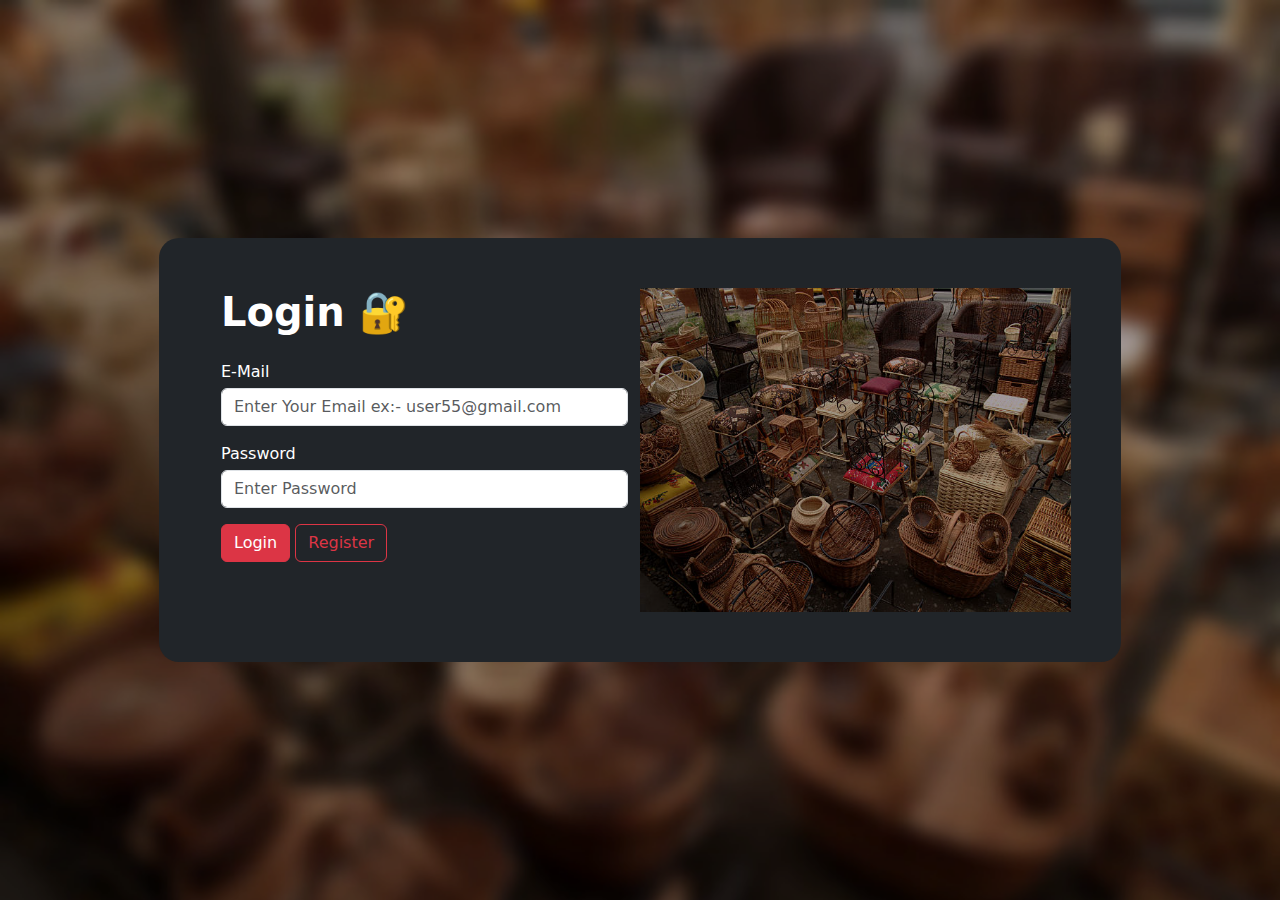
<file: index.html>
<!DOCTYPE html>
<html lang="en">
<head>
    <meta charset="UTF-8">
    <meta name="viewport" content="width=device-width, initial-scale=1.0">
    <title>Shopping</title>
    <!-- render element normaly -->
    <link rel="stylesheet" href="./style/normalize.css">
    <!-- font awesome libaray -->
    <link rel="stylesheet" href="./style/all.min.css">
    <!-- line icon -->
    <link href="https://cdn.lineicons.com/4.0/lineicons.css" rel="stylesheet" />
    <!-- Bootstrap -->
    <link rel="stylesheet" href="./style/bootstrap.min.css">
    <!-- file css -->
    <link rel="stylesheet" href="./style/style.css">
    <link rel="preconnect" href="https://fonts.googleapis.com">
    <link rel="preconnect" href="https://fonts.gstatic.com" crossorigin>
    <link href="https://fonts.googleapis.com/css2?family=Noto+Sans:ital,wght@0,100..900;1,100..900&family=Pacifico&family=Poetsen+One&family=Ubuntu+Sans:ital,wght@0,100..800;1,100..800&display=swap" rel="stylesheet">

</head>
<body>
    <div class="container d-flex justify-content-center align-items-center ">
            <div class="layOut bg-dark text-white row">
                <div class=" col-md-6 ">
                    <h2 class="mb-4 fs-1 fw-bold">Login 🔐</h2>
                    <div class="form">
                        <div class="mb-3">
                            <label class="mb-1" for="email">E-Mail</label>
                            <input type="email" placeholder="Enter Your Email ex:- user55@gmail.com" name="email" id="email" class="mb-1 email form-control">
                            
                        </div>
                        <div class="mb-3">
                            <label class="mb-1" for="password">Password</label>
                            <input type="password" placeholder="Enter Password" name="password" id="password" class="mb-1 password form-control">
                        </div>
                        <button type="submit"  class="login btn btn-danger " >Login</button>
                        <a href="register.html" class="btn btn-outline-danger">Register</a>
                        <div class="err alert alert-danger d-none mt-2" role="alert">Incorrect email or password</div>

                    </div>
                </div>
                <div class="cover position-relative col-md-6 p-0">
                    <img src="./image/register/2.jpg" alt="" class="w-100 h-100">
                </div>
            </div>
    </div>


        <script src="./js/bootstrap.bundle.min.js"></script>
        <script src="./js/main.js"></script>
</body>
</html>
</file>
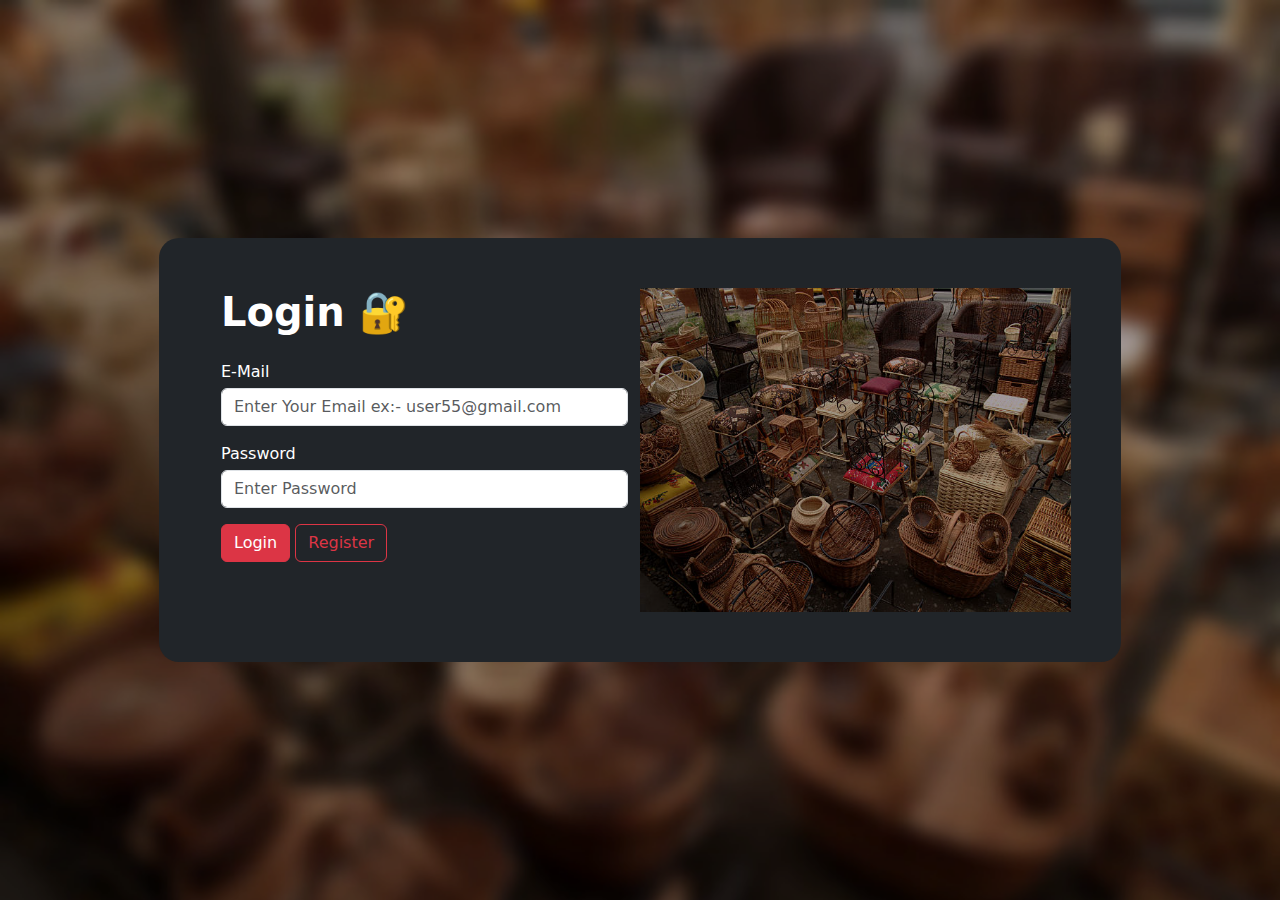
<file: Cart.html>
<!DOCTYPE html>
<html lang="en">
<head>
    <meta charset="UTF-8">
    <meta name="viewport" content="width=device-width, initial-scale=1.0">
    <title>Furniture</title>
    <link rel="stylesheet" href="./style/all.min.css">
    <link rel="stylesheet" href="./style/bootstrap.min.css">
    <link rel="stylesheet" href="./style/cart.css">
</head>
<body>
    <!-- start nav -->
    <div id="loader" class="center"></div>
    <i class="up fa-solid fa-arrow-up fs-5 bg-danger text-white rounded-circle p-3 position-fixed end-0 bottom-0 m-3 opacity-0"></i>
    
    <nav class="navbar navbar-expand-lg bg-body-tertiary top-0 start-0">
        <div class="container">
            <h1 class="navbar-brand fs-3">Furniture</h1>
            <button class="navbar-toggler" type="button" data-bs-toggle="collapse" data-bs-target="#navbarSupportedContent" aria-controls="navbarSupportedContent" aria-expanded="false" aria-label="Toggle navigation">
            <span class="navbar-toggler-icon"></span>
            </button>
            <div class="collapse navbar-collapse" id="navbarSupportedContent">
            <ul class="navbar-nav m-auto mb-2 mb-lg-0">
                <li class="nav-item me-3 active">
                <a class="nav-link fs-5 " href="./home.html">Home</a>
                </li>
                <li class="nav-item position-relative">
                <a class="nav-link fs-5 pe-4 " href="./Cart.html">Cart <i class="fs-5 fa-solid fa-shopping-bag"></i></a>
                <span class="numCart position-absolute top-0 end-0 bg-danger text-white p-1 rounded-3 fw-bold d-none "></span>
                </li>
            </ul>
            <div> 
                <button type="button" class="btn btn-outline-danger me-2" data-bs-toggle="modal" data-bs-target="#exampleModal">
                Log Out
                </button>
                
                <!-- Modal -->
                <div class="modal fade" id="exampleModal" tabindex="-1" aria-labelledby="exampleModalLabel" aria-hidden="true">
                <div class="modal-dialog">
                    <div class="modal-content">
                    <div class="modal-header">
                        <h3 class="modal-title fs-5 text-danger" id="exampleModalLabel" >Closing App</h3>
                        <button type="button" class="btn-close" data-bs-dismiss="modal" aria-label="Close"></button>
                    </div>
                    <div class="modal-body">
                        Are Your Sure To Log Out
                    </div>
                    <div class="modal-footer">
                        <button type="button" class="btn btn-danger" data-bs-dismiss="modal">No</button>
                        <button type="button" class="btn btn-dark" onclick="logOut()">Yes</button>
                    </div>
                    </div>
                </div>
                </div>
                <!-- ------ -->
                <span class="wel"></span>
            </div>
            </div>
        </div>
    </nav>
    <!-- end nav -->
    <!--start products in card -->
    <div class="cartItem my-5" >
        <div class="container">
            
            <div class="totalPrice border-bottom py-3 d-flex justify-content-between align-items-center">
                <div>
                    <span class="fs-3 fw-bold text-danger">Total Price: </span>
                    <span class="total fs-2"></span>
                </div>
                <div><a class="btn btn-danger" href="payment.html">Pay Now</a></div>

            </div>
            <div class="cartDesc"></div>
        </div>
    </div>
    <!--end products in card -->
    <div class="notFound my-5 py-5 text-center d-none ">
        <h3 class=" fs-1 text-danger">Not Found Items</h3>
    </div>

    <footer class="bg-danger py-3 fw-bold">
    <p class="text-white text-center m-0">
        Design By Doaa Mohamed &copy; 2024 
        <a href="https://www.facebook.com/profile.php?id=100038744180049" class="text-white fs-3 ms-2">
            <i class="fa-brands fa-facebook"></i>
        </a>
    </p>

    </footer>
    

    
    <script src="./js/bootstrap.bundle.min.js"></script>
    <script src="./js/cart.js"></script>
</body>
</html>
</file>
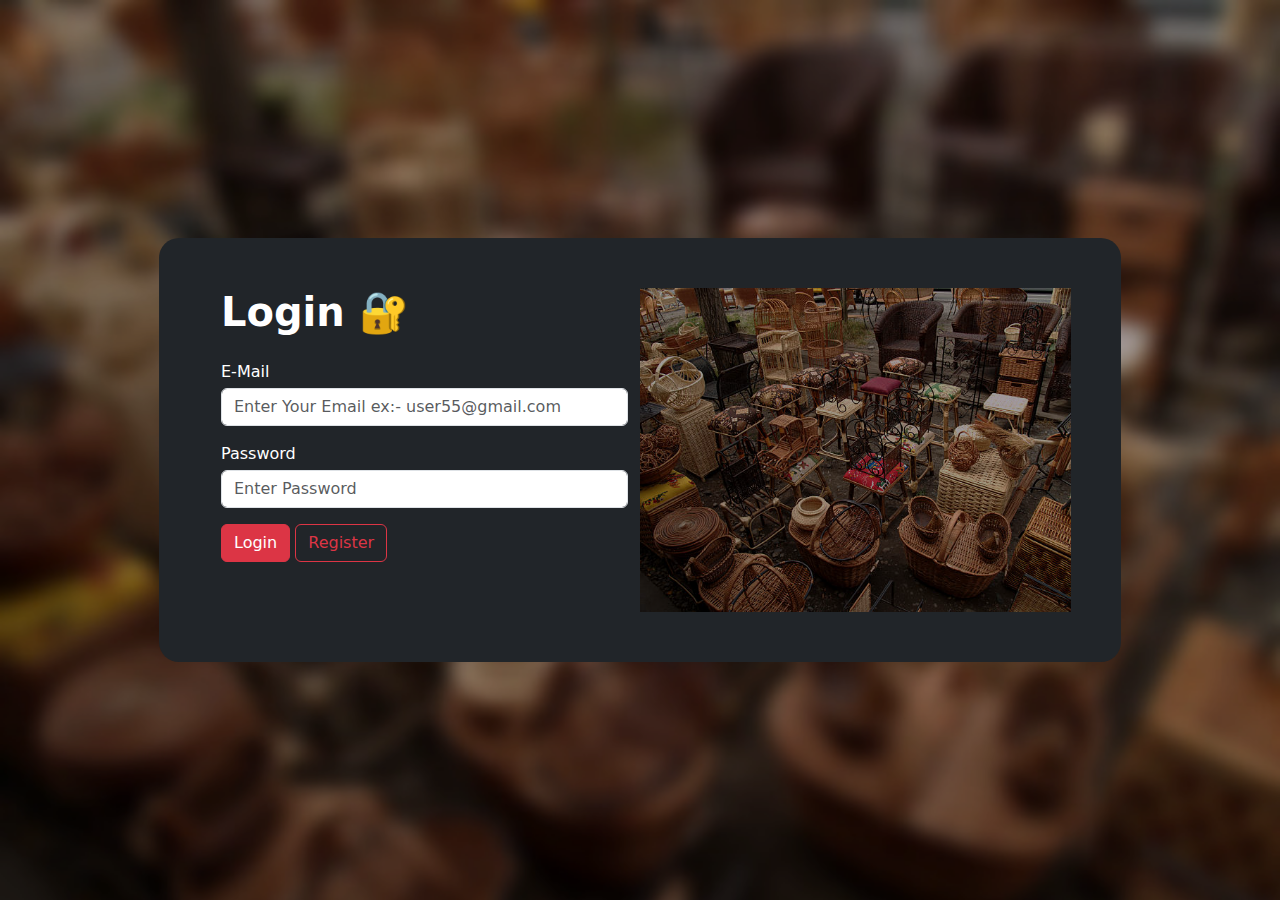
<file: login.html>
<!DOCTYPE html>
<html lang="en">
<head>
    <meta charset="UTF-8">
    <meta name="viewport" content="width=device-width, initial-scale=1.0">
    <title>Shopping</title>
    <!-- render element normaly -->
    <link rel="stylesheet" href="style/normalize.css">
    <!-- font awesome libaray -->
    <link rel="stylesheet" href="style/all.min.css">
    <!-- line icon -->
    <link href="https://cdn.lineicons.com/4.0/lineicons.css" rel="stylesheet" />
    <!-- Bootstrap -->
    <link rel="stylesheet" href="style/bootstrap.min.css">
    <!-- file css -->
    <link rel="stylesheet" href="style/style.css">
    <link rel="preconnect" href="https://fonts.googleapis.com">
    <link rel="preconnect" href="https://fonts.gstatic.com" crossorigin>
    <link href="https://fonts.googleapis.com/css2?family=Noto+Sans:ital,wght@0,100..900;1,100..900&family=Pacifico&family=Poetsen+One&family=Ubuntu+Sans:ital,wght@0,100..800;1,100..800&display=swap" rel="stylesheet">

</head>
<body>
    <div class="container d-flex justify-content-center align-items-center ">
            <div class="layOut bg-dark text-white row">
                <div class=" col-md-6 ">
                    <h2 class="mb-4 fs-1 fw-bold">Login 🔐</h2>
                    <form>
                        <div class="mb-3">
                            <label class="mb-1" for="email">E-Mail</label>
                            <input type="email" placeholder="Enter Your Email ex:- user55@gmail.com" name="email" id="email" class="mb-1 email form-control">
                            
                        </div>
                        <div class="mb-3">
                            <label class="mb-1" for="password">Password</label>
                            <input type="password" placeholder="Enter Password" name="password" id="password" class="mb-1 password form-control">
                        </div>
                        <button type="submit"  class="login btn btn-danger " >Login</button>
                        <a href="register.html" class="btn btn-outline-danger">Register</a>
                        <div class="err alert alert-danger d-none mt-2" role="alert">Incorrect email or password</div>

                    </form>
                </div>
                <div class="cover position-relative col-md-6 p-0">
                    <img src="./image/register/2.jpg" alt="" class="w-100 h-100">
                </div>
            </div>
        </div>


        <script src="js/bootstrap.bundle.min.js"></script>
        <script src="js/login.js"></script>
</body>
</html>
</file>
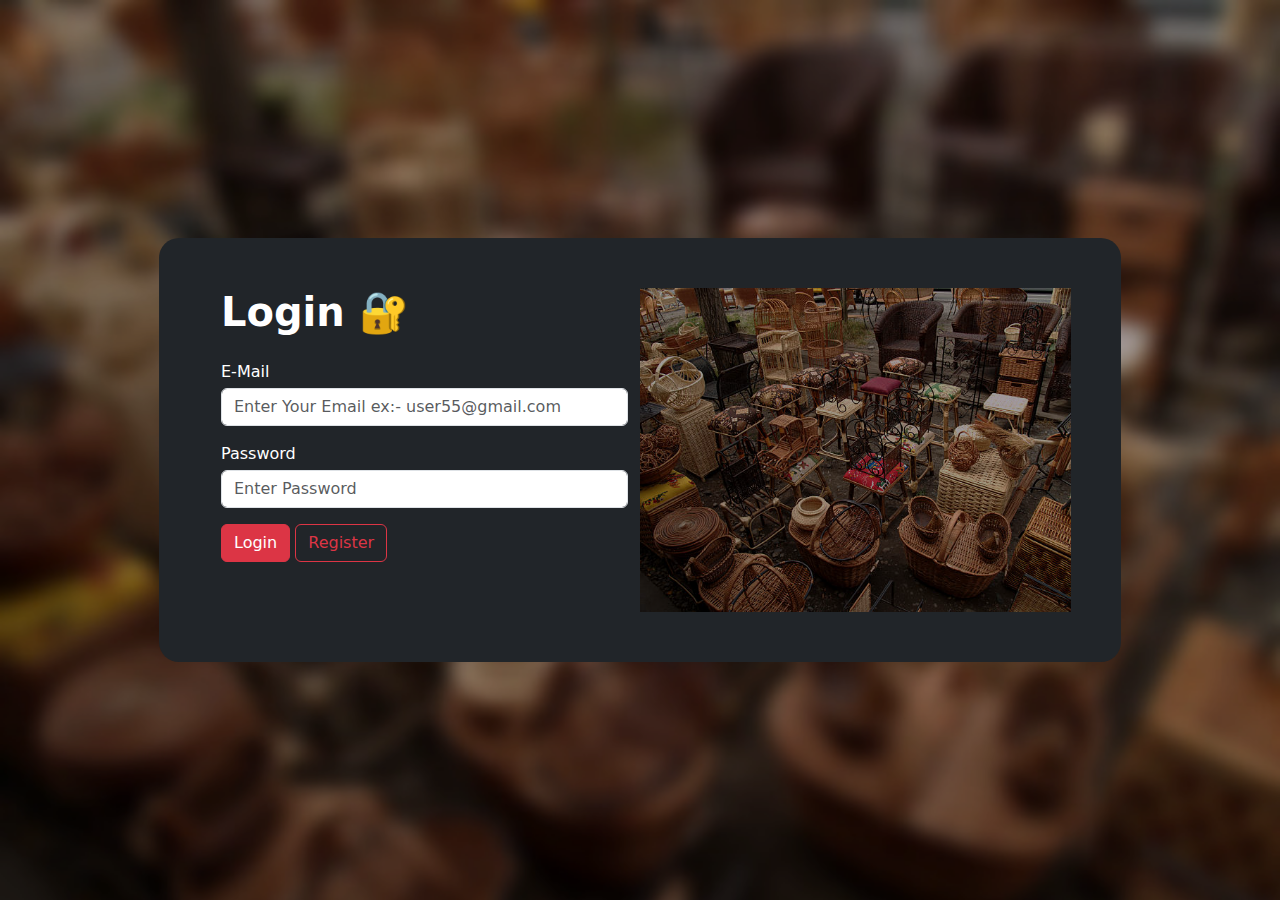
<file: payment.html>
<!DOCTYPE html>
<html lang="en">
<head>
    <meta charset="UTF-8">
    <meta name="viewport" content="width=\, initial-scale=1.0">
    <link rel="stylesheet" href="style/bootstrap.min.css">
    <link rel="stylesheet" href="style/payment.css">
    <title>shopping</title>
</head>
<body>
    <div id="loader" class="center"></div>
    <i class="up fa-solid fa-arrow-up fs-5 bg-danger text-white rounded-circle p-3 position-fixed end-0 bottom-0 m-3 opacity-0"></i>
    <!-- start nav -->
    <nav class="navbar navbar-expand-lg bg-body-tertiary">
        <div class="container">
            <h1 class="navbar-brand fs-3">Furniture</h1>
            <button class="navbar-toggler" type="button" data-bs-toggle="collapse" data-bs-target="#navbarSupportedContent" aria-controls="navbarSupportedContent" aria-expanded="false" aria-label="Toggle navigation">
            <span class="navbar-toggler-icon"></span>
            </button>
            <div class="collapse navbar-collapse" id="navbarSupportedContent">
            <ul class="navbar-nav m-auto mb-2 mb-lg-0">
                <li class="nav-item me-3">
                <a class="nav-link fs-5" href="home.html">Home</a>
                </li>
                <li class="nav-item position-relative">
                <a class="nav-link fs-5 pe-4 " href="./Cart.html">Cart <i class="fs-5 fa-solid fa-shopping-bag"></i></a>
                <span class="numCart position-absolute top-0 end-0 bg-danger text-white p-1 rounded-3 fw-bold d-none "></span>
                </li>
            </ul>
            <div> 
                <button type="button" class="btn btn-outline-danger me-2" data-bs-toggle="modal" data-bs-target="#exampleModal">
                Log Out
                </button>
                
                <!-- Modal -->
                <div class="modal fade" id="exampleModal" tabindex="-1" aria-labelledby="exampleModalLabel" aria-hidden="true">
                <div class="modal-dialog">
                    <div class="modal-content">
                    <div class="modal-header">
                        <h3 class="modal-title fs-5 text-danger" id="exampleModalLabel" >Closing App</h3>
                        <button type="button" class="btn-close" data-bs-dismiss="modal" aria-label="Close"></button>
                    </div>
                    <div class="modal-body">
                        Are Your Sure To Log Out
                    </div>
                    <div class="modal-footer">
                        <button type="button" class="btn btn-danger" data-bs-dismiss="modal">No</button>
                        <button type="button" class="btn btn-dark" onclick="logOut()">Yes</button>
                    </div>
                    </div>
                </div>
                </div>
                <!-- ------ -->
                <span class="wel"></span>
            </div>
            </div>
        </div>
    </nav>

    <!-- payment -->
    <div class="payment">
        <div class="container py-5">
            <div class="paymentInside d-flex gap-20px justify-content-around">
                <div class="left">
                    <div>
                        <span class="fs-3">Username:</span>
                        
                        <span class="name fs-2 "></span>
                    </div>
                    <div>
                        <span class="fs-3">Total Price :</span>
                        <span class="total fs-2 text-danger fw-bold">500Egy</span>
                    </div>
                </div>
                <div class="right">
                    <div class="box-2">
            <div class="box-inner-2">
                <div>
                    <p class="fw-bold">Payment Details</p>
                    <p class="dis mb-3">Complete your purchase by providing your payment details</p>
                </div>
                <form action="">
                    <div class="mb-3">
                        <p class="dis fw-bold mb-2">Email address</p>
                        <input class="form-control" type="email" value="luke@skywalker.com">
                    </div>
                    <div>
                        <p class="dis fw-bold mb-2">Card details</p>
                        <div class="d-flex align-items-center justify-content-between card-atm border rounded">
                            <div class="fab fa-cc-visa ps-3"></div>
                            <input type="text" class="form-control" placeholder="Card Details">
                            <div class="d-flex w-50">
                                <input type="text" class="form-control px-0" placeholder="MM/YY">
                                <input type="password" maxlength=3 class="form-control px-0" placeholder="CVV">
                            </div>
                        </div>
                        <div class="my-3 cardname">
                            <p class="dis fw-bold mb-2">Cardholder name</p>
                            <input class="form-control" type="text">
                        </div>
                        <div class="address">
                            <p class="dis fw-bold mb-3">Billing address</p>
                            <select class="form-select" aria-label="Default select example">
                                <option selected hidden>United States</option>
                                <option value="1">India</option>
                                <option value="2">Australia</option>
                                <option value="3">Canada</option>
                            </select>
                            <div class="d-flex">
                                <input class="form-control zip" type="text" placeholder="ZIP">
                                <input class="form-control state" type="text" placeholder="State">
                            </div>
                            <div class=" my-3">
                                <p class="dis fw-bold mb-2">VAT Number</p>
                                <div class="inputWithcheck">
                                    <input class="form-control" type="text" value="GB012345B9">
                                    <span class="fas fa-check"></span>

                                </div>
                            </div>
                            <div class="d-flex flex-column dis">
                                <div class="d-flex align-items-center justify-content-between mb-2">
                                    <p>Subtotal</p>
                                    <p><span class="fas fa-dollar-sign"></span>33.00</p>
                                </div>
                                <div class="d-flex align-items-center justify-content-between mb-2">
                                    <p>VAT<span>(20%)</span></p>
                                    <p><span class="fas fa-dollar-sign"></span>2.80</p>
                                </div>
                                <div class="d-flex align-items-center justify-content-between mb-2">
                                    <p class="fw-bold">Total</p>
                                    <p class="fw-bold"><span class="fas fa-dollar-sign"></span>35.80</p>
                                </div>
                                <div class="btn btn-danger mt-2">Pay<span class="fas fa-dollar-sign px-1"></span>
                                </div>
                            </div>
                        </div>
                    </div>
                </form>
            </div>
        </div>
                </div>

            </div>
        </div>
    </div>

    <!-- end payment -->

    <script src="js/bootstrap.bundle.min.js"></script>
    <script src="js/payment.js"></script>
</body>
</html>
</file>
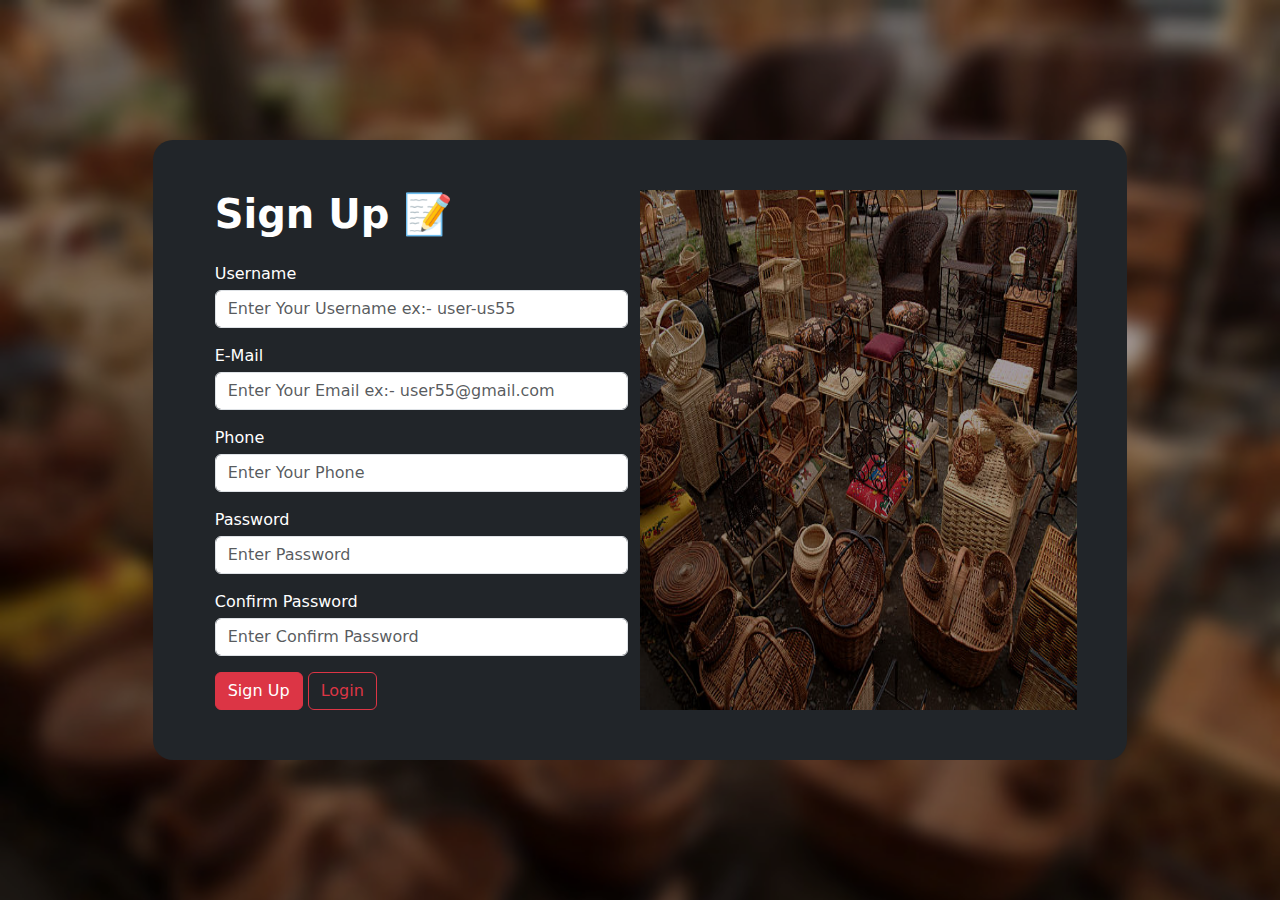
<file: register.html>
<!DOCTYPE html>
<html lang="en">
    <head>
        <meta charset="UTF-8" />
        <meta http-equiv="X-UA-Compatible" content="IE=edge" />
        <meta name="viewport" content="width=device-width, initial-scale=1.0" />
        <title>Shopping</title>
        <!-- render element normaly -->
        <link rel="stylesheet" href="./style/normalize.css">
        <!-- font awesome libaray -->
        <link rel="stylesheet" href="./style/all.min.css">
        <!-- line icon -->
        <link href="https://cdn.lineicons.com/4.0/lineicons.css" rel="stylesheet" />
        <!-- Bootstrap -->
        <link rel="stylesheet" href="./style/bootstrap.min.css">
        <!-- file css -->
        <link rel="stylesheet" href="style/style.css">
        <link rel="preconnect" href="https://fonts.googleapis.com">
        <link rel="preconnect" href="https://fonts.gstatic.com" crossorigin>
        <link href="https://fonts.googleapis.com/css2?family=Noto+Sans:ital,wght@0,100..900;1,100..900&family=Pacifico&family=Poetsen+One&family=Ubuntu+Sans:ital,wght@0,100..800;1,100..800&display=swap" rel="stylesheet">
    </head>
    <body>
        <div class="container d-flex justify-content-center align-items-center ">
            <div class="layOut bg-dark text-white row">
                <div class=" col-md-6">
                    <h2 class="mb-4 fs-1 fw-bold">Sign Up 📝</h2>
                    <div class="form">
                        <div class="mb-3">
                            <label class="mb-1" for="user">Username</label>
                            <input type="text" placeholder="Enter Your Username ex:- user-us55" name="user" id="user" class="mb-1 user form-control">
                            <div class="erruser alert alert-danger d-none" role="alert">
                                    Please Enter Valid Username
                            </div>
                        </div>
                        <div class="mb-3">
                            <label class="mb-1" for="email">E-Mail</label>
                            <input type="email" placeholder="Enter Your Email ex:- user55@gmail.com" name="email" id="email" class="mb-1 email form-control">
                            <div class="errEmail alert alert-danger d-none" role="alert">
                                        Please Enter Valid Email
                            </div>
                        </div>
                        <div class="mb-3">
                            <label class="mb-1" for="tel">Phone</label>
                            <input type="tel" placeholder="Enter Your Phone" name="tel" id="tel" class="mb-1 phone form-control">
                            <div class="errPhone alert alert-danger d-none" role="alert">
                                        Please Enter Valid Phone
                            </div>
                        </div>
                        <div class="mb-3">
                            <label class="mb-1" for="password">Password</label>
                            <input type="password" placeholder="Enter Password" name="password" id="password" class="mb-1 password form-control">
                            <div class="errPassword alert alert-danger d-none" role="alert">
                                        Please Enter Valid PassWord Ex:- User@@5566
                            </div>
                        </div>
                        <div class="mb-3">
                            <label class="mb-1" for="conpassword">Confirm Password</label>
                            <input type="password" placeholder="Enter Confirm Password" name="conpassword" id="conpassword" class="mb-1 conPassword form-control">
                            <div class="errConPass alert alert-danger d-none" role="alert">
                                        Confirm Password is not the same as password
                            </div>
                        </div>
                        <button type="submit" class="register btn btn-danger " >Sign Up</button>
                        <a href="index.html" class="btn btn-outline-danger">Login</a>
                    </div>
                </div>
                <div class="cover position-relative col-md-6 p-0">
                    <img src="./image/register/2.jpg" alt="" class="w-100 h-100">
                </div>
            </div>
        </div>

        <script src="./js/bootstrap.bundle.min.js"></script>
        <script src="./js/register.js" type="module"></script>
    </body>
</html>
</file>
<file: style/style.css>
body{
    background-color: black;
    background-image: url(../image/register/image.jpg);
    background-repeat: no-repeat;
    background-size: cover;
}
*{
    box-sizing: border-box;
    margin: 0;
    padding: 0;
}
.container{
    height: 100vh;
}
.layOut{
    padding:50px;
    border-radius: 20px;
    position: relative;
}
.cover::before,body::before{
    content: '';
    background-color: #0000005e;
    position: absolute;
    top: 0;
    left: 0;
    right: 0;
    bottom: 0;
}
@media (max-width:770px) {
    .cover{
        display: none;
    }
}
</file>
<file: style/cart.css>
h1::first-letter{
    background-color:#dc3545 ;
    color: white;
    border-radius: 5px;
    padding: 5px 10px;
    font-weight: bold;
}
nav{
    z-index: 2222;
    width: 100%;
}
.up{
    cursor: pointer;
    transition: .5s;
    z-index: 555;

}
.nav-item a.activeItem {
    color: #dc3545 !important;
    position: relative;
    transition: .5s;

}
.nav-item a.activeItem::before {
    content: '';
    position: absolute;
    bottom: 0;
    left: 0;
    background-color: #dc3545;
    width: 100%;
    height: 2px;
}
a.nav-link:hover{
    color: #dc3545 !important;
}
@media (max-width:765px ){
    h3{
        font-size: 20px;
    }
    p{
        font-size: 16px !important;
    }
    .count{
        display: flex;
        flex-direction: column;
        justify-content: center;
        align-items: center;
    }
    
} 
#loader {
    border: 12px solid #f3f3f3; /* Light grey */
    border-top: 16px solid #ef0606; /* Blue */
    border-radius: 50%;
    width: 120px;
    height: 120px;
    animation: spin 2s linear infinite;
}

.center {
    position: absolute;
    top: 0;
    bottom: 0;
    left: 0;
    right: 0;
    margin: auto;
}

@keyframes spin {
    0% { transform: rotate(0deg); }
    100% { transform: rotate(360deg); }
}
</file>
<file: style/payment.css>
h1::first-letter{
    background-color:#dc3545 ;
    color: white;
    border-radius: 5px;
    padding: 5px 10px;
    font-weight: bold;
}
nav{
    z-index: 2222;
    width: 100%;
}
.up{
    cursor: pointer;
    transition: .5s;
    z-index: 555;
}
a.nav-link:hover{
    color: #dc3545 !important;
} 
.addCart{
    bottom: -500px;
    transition: .5s;
}
.card:hover .addCart{
    bottom:0 ;
}
.offcanvas{
    z-index: 5555;
}
.massage{
    z-index: 5555555;
}
.box-2 {
    max-width: 450px;
    padding: 10px 40px;
}


.box-2 .box-inner-2 input.form-control {
    font-size: 12px;
    font-weight: 600;
}

.box-2 .box-inner-2 .inputWithIcon {
    position: relative;
}

.box-2 .box-inner-2 .inputWithIcon span {
    position: absolute;
    left: 15px;
    top: 8px;
}

.box-2 .box-inner-2 .inputWithcheck {
    position: relative;
}

.box-2 .box-inner-2 .inputWithcheck span {
    position: absolute;
    width: 20px;
    height: 20px;
    border-radius: 50%;
    background-color: green;
    font-size: 12px;
    color: white;
    display: flex;
    justify-content: center;
    align-items: center;
    right: 15px;
    top: 6px;
}

.form-control:focus,
.form-select:focus {
    box-shadow: none;
    outline: none;
    border: 1px solid #7700ff;
}

.border:focus-within {
    border: 1px solid #7700ff !important;
}

.box-2 .card-atm .form-control {
    border: none;
    box-shadow: none;
}

.form-select {
    border-radius: 0;
    border-top-left-radius: 10px;
    border-top-right-radius: 10px;

}

.address .form-control.zip {
    border-radius: 0;
    border-bottom-left-radius: 10px;

}

.address .form-control.state {
    border-radius: 0;
    border-bottom-right-radius: 10px;

}

.box-2 .box-inner-2 .btn.btn-outline-primary {
    width: 120px;
    padding: 10px;
    font-size: 11px;
    padding: 0% !important;
    display: flex;
    align-items: center;
    border: none;
    border-radius: 0;
    background-color: whitesmoke;
    color: black;
    font-weight: 600;
}

.box-2 .box-inner-2 .btn.btn-primary {
    background-color: #7700ff;
    color: whitesmoke;
    font-size: 14px;
    display: flex;
    align-items: center;
    font-weight: 600;
    justify-content: center;
    border: none;
    padding: 10px;
}

.box-2 .box-inner-2 .btn.btn-primary:hover {
    background-color: #7a34ca;
}

.box-2 .box-inner-2 .btn.btn-primary .fas {
    font-size: 13px !important;
    color: whitesmoke;
}

.carousel-indicators [data-bs-target] {
    width: 10px;
    height: 10px;
    border-radius: 50%;
}

.carousel-inner {
    width: 100%;
    height: 250px;
}

.carousel-item img {
    object-fit: cover;
    height: 100%;
}

.carousel-control-prev {
    transform: translateX(-50%);
    opacity: 1;
}

.carousel-control-prev:hover .fas.fa-arrow-left {
    transform: translateX(-5px);
}

.carousel-control-next {
    transform: translateX(50%);
    opacity: 1;
}

.carousel-control-next:hover .fas.fa-arrow-right {
    transform: translateX(5px);
}

.fas.fa-arrow-left,
.fas.fa-arrow-right {
    font-size: 0.8rem;
    transition: all .2s ease;
}

.icon {
    width: 30px;
    height: 30px;
    background-color: #f8f9fa;
    color: black;
    display: flex;
    align-items: center;
    justify-content: center;
    border-radius: 50%;
    transform-origin: center;
    opacity: 1;
}

.fas,
.fab {
    color: #6d6c6d;
}

::placeholder {
    font-size: 12px;
}

@media (max-width:768px) {
    .container {
        max-width: 700px;
        margin: 10px auto;
    }

    .box-1,
    .box-2 {
        max-width: 600px;
        padding: 20px 90px;
        margin: 20px auto;
    }
}

@media (max-width:426px) {

    .box-1,
    .box-2 {
        max-width: 400px;
        padding: 20px 10px;
    }

    ::placeholder {
        font-size: 9px;
    }
}
</file>
